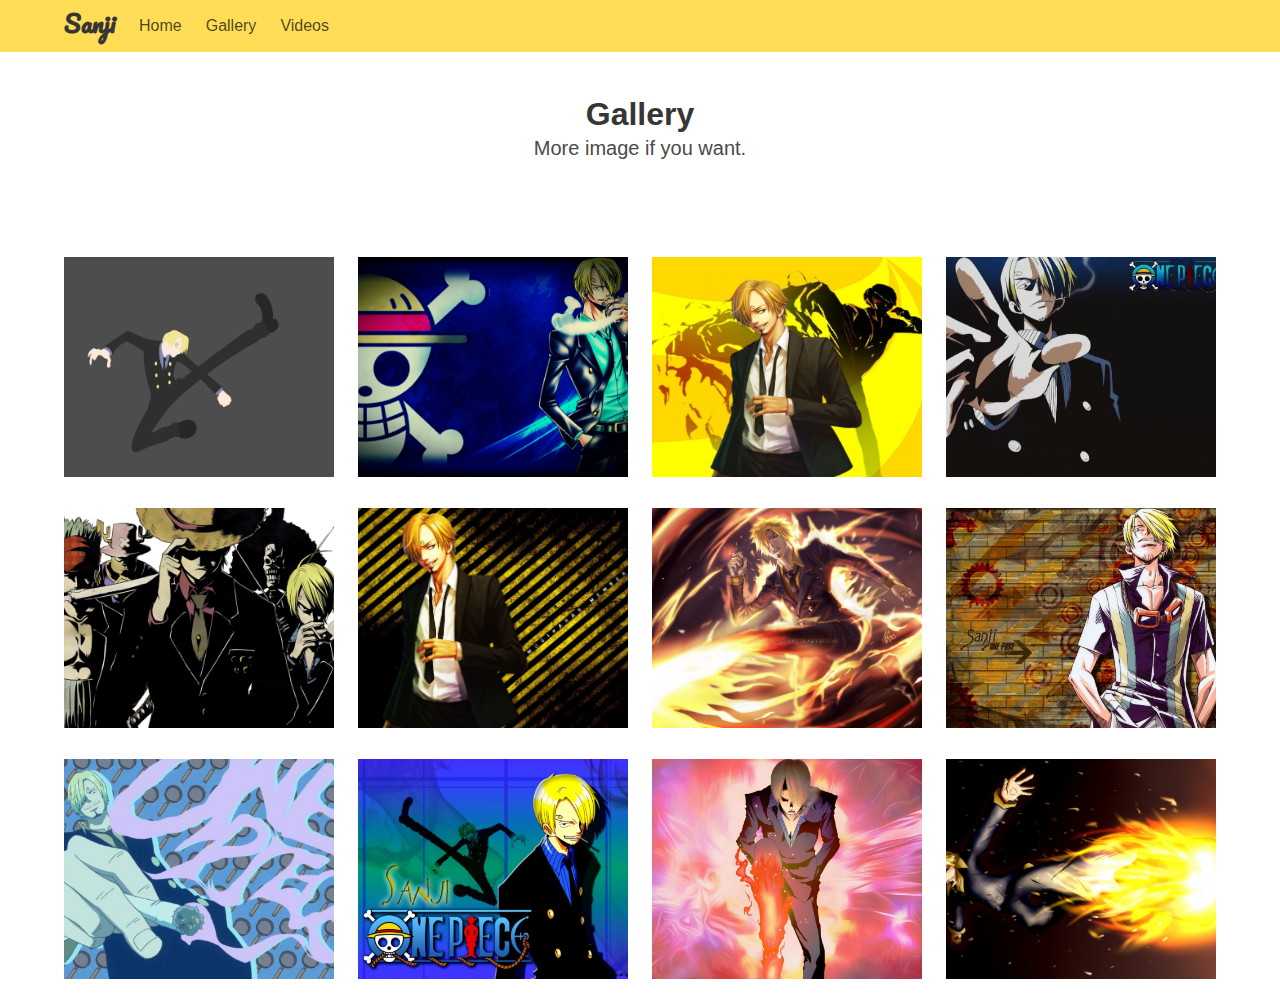
<file: gallery.html>
<!DOCTYPE html>
<html lang="en">
  <head>
    <meta charset="UTF-8" />
    <meta http-equiv="X-UA-Compatible" content="IE=edge" />
    <meta name="viewport" content="width=device-width, initial-scale=1.0" />
    <title>Gallery</title>
    <link rel="stylesheet" href="assets/css/bulma.min.css" />
    <link rel="stylesheet" href="/assets/css/lightgallery.css" />
    <link rel="stylesheet" href="assets/css/style.css" />
  </head>
  <body>
    <div class="navbar is-fixed-top is-warning">
      <div class="container">
        <!-- Navbar Section -->
        <nav
          class="navbar is-warning"
          role="navigation"
          aria-label="main navigation"
        >
          <div class="navbar-brand">
            <a class="navbar-item" href="/">
              <h1 class="logo title is-4">Sanji</h1>
            </a>
            <a
              role="button"
              class="navbar-burger"
              data-target="navMenu"
              aria-label="menu"
              aria-expanded="false"
            >
              <span aria-hidden="true"></span>
              <span aria-hidden="true"></span>
              <span aria-hidden="true"></span>
            </a>
          </div>
          <div class="navbar-menu" id="navMenu">
            <div class="navbar-start">
              <a class="navbar-item" href="/">Home</a>
              <a class="navbar-item" href="/gallery.html">Gallery</a>
              <a class="navbar-item" href="/videos.html">Videos</a>
            </div>
          </div>
        </nav>
      </div>
    </div>
    <section class="section">
      <div class="hero-body has-text-centered">
        <p class="title">Gallery</p>
        <p class="subtitle">More image if you want.</p>
      </div>
    </section>
    <section class="">
      <div class="container">
        <div class="columns is-multiline" id="lightgallery">
          <a class="column is-3" data-src="assets/images/gallery/01.jpg">
            <img class="gallery" src="assets/images/gallery/01.jpg" />
          </a>
          <a class="column is-3" data-src="assets/images/gallery/02.jpg">
            <img class="gallery" src="assets/images/gallery/02.jpg" />
          </a>
          <a class="column is-3" data-src="assets/images/gallery/03.jpg">
            <img class="gallery" src="assets/images/gallery/03.jpg" />
          </a>
          <a class="column is-3" data-src="assets/images/gallery/04.jpg">
            <img class="gallery" src="assets/images/gallery/04.jpg" />
          </a>
          <a class="column is-3" data-src="assets/images/gallery/05.jpg">
            <img class="gallery" src="assets/images/gallery/05.jpg" />
          </a>
          <a class="column is-3" data-src="assets/images/gallery/06.jpg">
            <img class="gallery" src="assets/images/gallery/06.jpg" />
          </a>
          <a class="column is-3" data-src="assets/images/gallery/07.jpg">
            <img class="gallery" src="assets/images/gallery/07.jpg" />
          </a>
          <a class="column is-3" data-src="assets/images/gallery/08.jpg">
            <img class="gallery" src="assets/images/gallery/08.jpg" />
          </a>
          <a class="column is-3" data-src="assets/images/gallery/09.jpg">
            <img class="gallery" src="assets/images/gallery/09.jpg" />
          </a>
          <a class="column is-3" data-src="assets/images/gallery/10.jpg">
            <img class="gallery" src="assets/images/gallery/10.jpg" />
          </a>
          <a class="column is-3" data-src="assets/images/gallery/11.jpg">
            <img class="gallery" src="assets/images/gallery/11.jpg" />
          </a>
          <a class="column is-3" data-src="assets/images/gallery/12.jpg">
            <img class="gallery" src="assets/images/gallery/12.jpg" />
          </a>
        </div>
      </div>
    </section>
    <!-- LightGallery -->
    <script src="script/jquery.min.js"></script>
    <script src="script/picturefill.min.js"></script>
    <script src="script/jquery.mousewheel.min.js"></script>
    <script src="script/lightgallery-all.min.js"></script>
    <script>
      $(document).ready(() => {
        $("#lightgallery").lightGallery({
          pager: true,
        });
      });
    </script>
    <!-- Navbar Toggle  -->
    <script>
      document.addEventListener("DOMContentLoaded", function () {
        // Get all "navbar-burger" elements
        var $navbarBurgers = Array.prototype.slice.call(
          document.querySelectorAll(".navbar-burger"),
          0
        );

        // Check if there are any navbar burgers
        if ($navbarBurgers.length > 0) {
          // Add a click event on each of them
          $navbarBurgers.forEach(function ($el) {
            $el.addEventListener("click", function () {
              // Get the target from the "data-target" attribute
              var target = $el.dataset.target;
              var $target = document.getElementById(target);

              // Toggle the class on both the "navbar-burger" and the "navbar-menu"
              $el.classList.toggle("is-active");
              $target.classList.toggle("is-active");
            });
          });
        }
      });
    </script>
  </body>
</html>
</file>
<file: assets/css/lightgallery.css>
/*! lightgallery - v1.6.14 - 2020-04-21
* http://sachinchoolur.github.io/lightGallery/
* Copyright (c) 2020 Sachin N; Licensed GPLv3 */
@font-face {
  font-family: "lg";
  src: url("/fonts/lg.eot?n1z373");
  src: url("/fonts/lg.eot?#iefixn1z373") format("embedded-opentype"),
    url("/fonts/lg.woff?n1z373") format("woff"),
    url("/fonts/lg.ttf?n1z373") format("truetype"),
    url("/fonts/lg.svg?n1z373#lg") format("svg");
  font-weight: normal;
  font-style: normal;
}
.lg-icon {
  font-family: "lg";
  speak: none;
  font-style: normal;
  font-weight: normal;
  font-variant: normal;
  text-transform: none;
  line-height: 1;
  /* Better Font Rendering =========== */
  -webkit-font-smoothing: antialiased;
  -moz-osx-font-smoothing: grayscale;
}

.lg-actions .lg-next,
.lg-actions .lg-prev {
  background-color: rgba(0, 0, 0, 0.45);
  border-radius: 2px;
  color: #999;
  cursor: pointer;
  display: block;
  font-size: 22px;
  margin-top: -10px;
  padding: 8px 10px 9px;
  position: absolute;
  top: 50%;
  z-index: 1080;
  border: none;
  outline: none;
}
.lg-actions .lg-next.disabled,
.lg-actions .lg-prev.disabled {
  pointer-events: none;
  opacity: 0.5;
}
.lg-actions .lg-next:hover,
.lg-actions .lg-prev:hover {
  color: #fff;
}
.lg-actions .lg-next {
  right: 20px;
}
.lg-actions .lg-next:before {
  content: "\e095";
}
.lg-actions .lg-prev {
  left: 20px;
}
.lg-actions .lg-prev:after {
  content: "\e094";
}

@-webkit-keyframes lg-right-end {
  0% {
    left: 0;
  }
  50% {
    left: -30px;
  }
  100% {
    left: 0;
  }
}
@-moz-keyframes lg-right-end {
  0% {
    left: 0;
  }
  50% {
    left: -30px;
  }
  100% {
    left: 0;
  }
}
@-ms-keyframes lg-right-end {
  0% {
    left: 0;
  }
  50% {
    left: -30px;
  }
  100% {
    left: 0;
  }
}
@keyframes lg-right-end {
  0% {
    left: 0;
  }
  50% {
    left: -30px;
  }
  100% {
    left: 0;
  }
}
@-webkit-keyframes lg-left-end {
  0% {
    left: 0;
  }
  50% {
    left: 30px;
  }
  100% {
    left: 0;
  }
}
@-moz-keyframes lg-left-end {
  0% {
    left: 0;
  }
  50% {
    left: 30px;
  }
  100% {
    left: 0;
  }
}
@-ms-keyframes lg-left-end {
  0% {
    left: 0;
  }
  50% {
    left: 30px;
  }
  100% {
    left: 0;
  }
}
@keyframes lg-left-end {
  0% {
    left: 0;
  }
  50% {
    left: 30px;
  }
  100% {
    left: 0;
  }
}
.lg-outer.lg-right-end .lg-object {
  -webkit-animation: lg-right-end 0.3s;
  -o-animation: lg-right-end 0.3s;
  animation: lg-right-end 0.3s;
  position: relative;
}
.lg-outer.lg-left-end .lg-object {
  -webkit-animation: lg-left-end 0.3s;
  -o-animation: lg-left-end 0.3s;
  animation: lg-left-end 0.3s;
  position: relative;
}

.lg-toolbar {
  z-index: 1082;
  left: 0;
  position: absolute;
  top: 0;
  width: 100%;
  background-color: rgba(0, 0, 0, 0.45);
}
.lg-toolbar .lg-icon {
  color: #999;
  cursor: pointer;
  float: right;
  font-size: 24px;
  height: 47px;
  line-height: 27px;
  padding: 10px 0;
  text-align: center;
  width: 50px;
  text-decoration: none !important;
  outline: medium none;
  -webkit-transition: color 0.2s linear;
  -o-transition: color 0.2s linear;
  transition: color 0.2s linear;
}
.lg-toolbar .lg-icon:hover {
  color: #fff;
}
.lg-toolbar .lg-close:after {
  content: "\e070";
}
.lg-toolbar .lg-download:after {
  content: "\e0f2";
}

.lg-sub-html {
  background-color: rgba(0, 0, 0, 0.45);
  bottom: 0;
  color: #eee;
  font-size: 16px;
  left: 0;
  padding: 10px 40px;
  position: fixed;
  right: 0;
  text-align: center;
  z-index: 1080;
}
.lg-sub-html h4 {
  margin: 0;
  font-size: 13px;
  font-weight: bold;
}
.lg-sub-html p {
  font-size: 12px;
  margin: 5px 0 0;
}

#lg-counter {
  color: #999;
  display: inline-block;
  font-size: 16px;
  padding-left: 20px;
  padding-top: 12px;
  vertical-align: middle;
}

.lg-toolbar,
.lg-prev,
.lg-next {
  opacity: 1;
  -webkit-transition: -webkit-transform 0.35s cubic-bezier(0, 0, 0.25, 1) 0s,
    opacity 0.35s cubic-bezier(0, 0, 0.25, 1) 0s, color 0.2s linear;
  -moz-transition: -moz-transform 0.35s cubic-bezier(0, 0, 0.25, 1) 0s,
    opacity 0.35s cubic-bezier(0, 0, 0.25, 1) 0s, color 0.2s linear;
  -o-transition: -o-transform 0.35s cubic-bezier(0, 0, 0.25, 1) 0s,
    opacity 0.35s cubic-bezier(0, 0, 0.25, 1) 0s, color 0.2s linear;
  transition: transform 0.35s cubic-bezier(0, 0, 0.25, 1) 0s,
    opacity 0.35s cubic-bezier(0, 0, 0.25, 1) 0s, color 0.2s linear;
}

.lg-hide-items .lg-prev {
  opacity: 0;
  -webkit-transform: translate3d(-10px, 0, 0);
  transform: translate3d(-10px, 0, 0);
}
.lg-hide-items .lg-next {
  opacity: 0;
  -webkit-transform: translate3d(10px, 0, 0);
  transform: translate3d(10px, 0, 0);
}
.lg-hide-items .lg-toolbar {
  opacity: 0;
  -webkit-transform: translate3d(0, -10px, 0);
  transform: translate3d(0, -10px, 0);
}

body:not(.lg-from-hash) .lg-outer.lg-start-zoom .lg-object {
  -webkit-transform: scale3d(0.5, 0.5, 0.5);
  transform: scale3d(0.5, 0.5, 0.5);
  opacity: 0;
  -webkit-transition: -webkit-transform 250ms cubic-bezier(0, 0, 0.25, 1) 0s,
    opacity 250ms cubic-bezier(0, 0, 0.25, 1) !important;
  -moz-transition: -moz-transform 250ms cubic-bezier(0, 0, 0.25, 1) 0s,
    opacity 250ms cubic-bezier(0, 0, 0.25, 1) !important;
  -o-transition: -o-transform 250ms cubic-bezier(0, 0, 0.25, 1) 0s,
    opacity 250ms cubic-bezier(0, 0, 0.25, 1) !important;
  transition: transform 250ms cubic-bezier(0, 0, 0.25, 1) 0s,
    opacity 250ms cubic-bezier(0, 0, 0.25, 1) !important;
  -webkit-transform-origin: 50% 50%;
  -moz-transform-origin: 50% 50%;
  -ms-transform-origin: 50% 50%;
  transform-origin: 50% 50%;
}
body:not(.lg-from-hash)
  .lg-outer.lg-start-zoom
  .lg-item.lg-complete
  .lg-object {
  -webkit-transform: scale3d(1, 1, 1);
  transform: scale3d(1, 1, 1);
  opacity: 1;
}

.lg-outer .lg-thumb-outer {
  background-color: #0d0a0a;
  bottom: 0;
  position: absolute;
  width: 100%;
  z-index: 1080;
  max-height: 350px;
  -webkit-transform: translate3d(0, 100%, 0);
  transform: translate3d(0, 100%, 0);
  -webkit-transition: -webkit-transform 0.25s cubic-bezier(0, 0, 0.25, 1) 0s;
  -moz-transition: -moz-transform 0.25s cubic-bezier(0, 0, 0.25, 1) 0s;
  -o-transition: -o-transform 0.25s cubic-bezier(0, 0, 0.25, 1) 0s;
  transition: transform 0.25s cubic-bezier(0, 0, 0.25, 1) 0s;
}
.lg-outer .lg-thumb-outer.lg-grab .lg-thumb-item {
  cursor: -webkit-grab;
  cursor: -moz-grab;
  cursor: -o-grab;
  cursor: -ms-grab;
  cursor: grab;
}
.lg-outer .lg-thumb-outer.lg-grabbing .lg-thumb-item {
  cursor: move;
  cursor: -webkit-grabbing;
  cursor: -moz-grabbing;
  cursor: -o-grabbing;
  cursor: -ms-grabbing;
  cursor: grabbing;
}
.lg-outer .lg-thumb-outer.lg-dragging .lg-thumb {
  -webkit-transition-duration: 0s !important;
  transition-duration: 0s !important;
}
.lg-outer.lg-thumb-open .lg-thumb-outer {
  -webkit-transform: translate3d(0, 0%, 0);
  transform: translate3d(0, 0%, 0);
}
.lg-outer .lg-thumb {
  padding: 10px 0;
  height: 100%;
  margin-bottom: -5px;
}
.lg-outer .lg-thumb-item {
  border-radius: 5px;
  cursor: pointer;
  float: left;
  overflow: hidden;
  height: 100%;
  border: 2px solid #fff;
  border-radius: 4px;
  margin-bottom: 5px;
}
@media (min-width: 1025px) {
  .lg-outer .lg-thumb-item {
    -webkit-transition: border-color 0.25s ease;
    -o-transition: border-color 0.25s ease;
    transition: border-color 0.25s ease;
  }
}
.lg-outer .lg-thumb-item.active,
.lg-outer .lg-thumb-item:hover {
  border-color: #a90707;
}
.lg-outer .lg-thumb-item img {
  width: 100%;
  height: 100%;
  object-fit: cover;
}
.lg-outer.lg-has-thumb .lg-item {
  padding-bottom: 120px;
}
.lg-outer.lg-can-toggle .lg-item {
  padding-bottom: 0;
}
.lg-outer.lg-pull-caption-up .lg-sub-html {
  -webkit-transition: bottom 0.25s ease;
  -o-transition: bottom 0.25s ease;
  transition: bottom 0.25s ease;
}
.lg-outer.lg-pull-caption-up.lg-thumb-open .lg-sub-html {
  bottom: 100px;
}
.lg-outer .lg-toogle-thumb {
  background-color: #0d0a0a;
  border-radius: 2px 2px 0 0;
  color: #999;
  cursor: pointer;
  font-size: 24px;
  height: 39px;
  line-height: 27px;
  padding: 5px 0;
  position: absolute;
  right: 20px;
  text-align: center;
  top: -39px;
  width: 50px;
}
.lg-outer .lg-toogle-thumb:after {
  content: "\e1ff";
}
.lg-outer .lg-toogle-thumb:hover {
  color: #fff;
}

.lg-outer .lg-video-cont {
  display: inline-block;
  vertical-align: middle;
  max-width: 1140px;
  max-height: 100%;
  width: 100%;
  padding: 0 5px;
}
.lg-outer .lg-video {
  width: 100%;
  height: 0;
  padding-bottom: 56.25%;
  overflow: hidden;
  position: relative;
}
.lg-outer .lg-video .lg-object {
  display: inline-block;
  position: absolute;
  top: 0;
  left: 0;
  width: 100% !important;
  height: 100% !important;
}
.lg-outer .lg-video .lg-video-play {
  width: 84px;
  height: 59px;
  position: absolute;
  left: 50%;
  top: 50%;
  margin-left: -42px;
  margin-top: -30px;
  z-index: 1080;
  cursor: pointer;
}
.lg-outer .lg-has-iframe .lg-video {
  -webkit-overflow-scrolling: touch;
  overflow: auto;
}
.lg-outer .lg-has-vimeo .lg-video-play {
  background: url("../img/vimeo-play.png") no-repeat scroll 0 0 transparent;
}
.lg-outer .lg-has-vimeo:hover .lg-video-play {
  background: url("../img/vimeo-play.png") no-repeat scroll 0 -58px transparent;
}
.lg-outer .lg-has-html5 .lg-video-play {
  background: transparent url("../img/video-play.png") no-repeat scroll 0 0;
  height: 64px;
  margin-left: -32px;
  margin-top: -32px;
  width: 64px;
  opacity: 0.8;
}
.lg-outer .lg-has-html5:hover .lg-video-play {
  opacity: 1;
}
.lg-outer .lg-has-youtube .lg-video-play {
  background: url("../img/youtube-play.png") no-repeat scroll 0 0 transparent;
}
.lg-outer .lg-has-youtube:hover .lg-video-play {
  background: url("../img/youtube-play.png") no-repeat scroll 0 -60px transparent;
}
.lg-outer .lg-video-object {
  width: 100% !important;
  height: 100% !important;
  position: absolute;
  top: 0;
  left: 0;
}
.lg-outer .lg-has-video .lg-video-object {
  visibility: hidden;
}
.lg-outer .lg-has-video.lg-video-playing .lg-object,
.lg-outer .lg-has-video.lg-video-playing .lg-video-play {
  display: none;
}
.lg-outer .lg-has-video.lg-video-playing .lg-video-object {
  visibility: visible;
}

.lg-progress-bar {
  background-color: #333;
  height: 5px;
  left: 0;
  position: absolute;
  top: 0;
  width: 100%;
  z-index: 1083;
  opacity: 0;
  -webkit-transition: opacity 0.08s ease 0s;
  -moz-transition: opacity 0.08s ease 0s;
  -o-transition: opacity 0.08s ease 0s;
  transition: opacity 0.08s ease 0s;
}
.lg-progress-bar .lg-progress {
  background-color: #a90707;
  height: 5px;
  width: 0;
}
.lg-progress-bar.lg-start .lg-progress {
  width: 100%;
}
.lg-show-autoplay .lg-progress-bar {
  opacity: 1;
}

.lg-autoplay-button:after {
  content: "\e01d";
}
.lg-show-autoplay .lg-autoplay-button:after {
  content: "\e01a";
}

.lg-outer.lg-css3.lg-zoom-dragging
  .lg-item.lg-complete.lg-zoomable
  .lg-img-wrap,
.lg-outer.lg-css3.lg-zoom-dragging .lg-item.lg-complete.lg-zoomable .lg-image {
  -webkit-transition-duration: 0s;
  transition-duration: 0s;
}
.lg-outer.lg-use-transition-for-zoom
  .lg-item.lg-complete.lg-zoomable
  .lg-img-wrap {
  -webkit-transition: -webkit-transform 0.3s cubic-bezier(0, 0, 0.25, 1) 0s;
  -moz-transition: -moz-transform 0.3s cubic-bezier(0, 0, 0.25, 1) 0s;
  -o-transition: -o-transform 0.3s cubic-bezier(0, 0, 0.25, 1) 0s;
  transition: transform 0.3s cubic-bezier(0, 0, 0.25, 1) 0s;
}
.lg-outer.lg-use-left-for-zoom .lg-item.lg-complete.lg-zoomable .lg-img-wrap {
  -webkit-transition: left 0.3s cubic-bezier(0, 0, 0.25, 1) 0s,
    top 0.3s cubic-bezier(0, 0, 0.25, 1) 0s;
  -moz-transition: left 0.3s cubic-bezier(0, 0, 0.25, 1) 0s,
    top 0.3s cubic-bezier(0, 0, 0.25, 1) 0s;
  -o-transition: left 0.3s cubic-bezier(0, 0, 0.25, 1) 0s,
    top 0.3s cubic-bezier(0, 0, 0.25, 1) 0s;
  transition: left 0.3s cubic-bezier(0, 0, 0.25, 1) 0s,
    top 0.3s cubic-bezier(0, 0, 0.25, 1) 0s;
}
.lg-outer .lg-item.lg-complete.lg-zoomable .lg-img-wrap {
  -webkit-transform: translate3d(0, 0, 0);
  transform: translate3d(0, 0, 0);
  -webkit-backface-visibility: hidden;
  -moz-backface-visibility: hidden;
  backface-visibility: hidden;
}
.lg-outer .lg-item.lg-complete.lg-zoomable .lg-image {
  -webkit-transform: scale3d(1, 1, 1);
  transform: scale3d(1, 1, 1);
  -webkit-transition: -webkit-transform 0.3s cubic-bezier(0, 0, 0.25, 1) 0s,
    opacity 0.15s !important;
  -moz-transition: -moz-transform 0.3s cubic-bezier(0, 0, 0.25, 1) 0s,
    opacity 0.15s !important;
  -o-transition: -o-transform 0.3s cubic-bezier(0, 0, 0.25, 1) 0s, opacity 0.15s !important;
  transition: transform 0.3s cubic-bezier(0, 0, 0.25, 1) 0s, opacity 0.15s !important;
  -webkit-transform-origin: 0 0;
  -moz-transform-origin: 0 0;
  -ms-transform-origin: 0 0;
  transform-origin: 0 0;
  -webkit-backface-visibility: hidden;
  -moz-backface-visibility: hidden;
  backface-visibility: hidden;
}

#lg-zoom-in:after {
  content: "\e311";
}

#lg-actual-size {
  font-size: 20px;
}
#lg-actual-size:after {
  content: "\e033";
}

#lg-zoom-out {
  opacity: 0.5;
  pointer-events: none;
}
#lg-zoom-out:after {
  content: "\e312";
}
.lg-zoomed #lg-zoom-out {
  opacity: 1;
  pointer-events: auto;
}

.lg-outer .lg-pager-outer {
  bottom: 60px;
  left: 0;
  position: absolute;
  right: 0;
  text-align: center;
  z-index: 1080;
  height: 10px;
}
.lg-outer .lg-pager-outer.lg-pager-hover .lg-pager-cont {
  overflow: visible;
}
.lg-outer .lg-pager-cont {
  cursor: pointer;
  display: inline-block;
  overflow: hidden;
  position: relative;
  vertical-align: top;
  margin: 0 5px;
}
.lg-outer .lg-pager-cont:hover .lg-pager-thumb-cont {
  opacity: 1;
  -webkit-transform: translate3d(0, 0, 0);
  transform: translate3d(0, 0, 0);
}
.lg-outer .lg-pager-cont.lg-pager-active .lg-pager {
  box-shadow: 0 0 0 2px white inset;
}
.lg-outer .lg-pager-thumb-cont {
  background-color: #fff;
  color: #fff;
  bottom: 100%;
  height: 83px;
  left: 0;
  margin-bottom: 20px;
  margin-left: -60px;
  opacity: 0;
  padding: 5px;
  position: absolute;
  width: 120px;
  border-radius: 3px;
  -webkit-transition: opacity 0.15s ease 0s, -webkit-transform 0.15s ease 0s;
  -moz-transition: opacity 0.15s ease 0s, -moz-transform 0.15s ease 0s;
  -o-transition: opacity 0.15s ease 0s, -o-transform 0.15s ease 0s;
  transition: opacity 0.15s ease 0s, transform 0.15s ease 0s;
  -webkit-transform: translate3d(0, 5px, 0);
  transform: translate3d(0, 5px, 0);
}
.lg-outer .lg-pager-thumb-cont img {
  width: 100%;
  height: 100%;
}
.lg-outer .lg-pager {
  background-color: rgba(255, 255, 255, 0.5);
  border-radius: 50%;
  box-shadow: 0 0 0 8px rgba(255, 255, 255, 0.7) inset;
  display: block;
  height: 12px;
  -webkit-transition: box-shadow 0.3s ease 0s;
  -o-transition: box-shadow 0.3s ease 0s;
  transition: box-shadow 0.3s ease 0s;
  width: 12px;
}
.lg-outer .lg-pager:hover,
.lg-outer .lg-pager:focus {
  box-shadow: 0 0 0 8px white inset;
}
.lg-outer .lg-caret {
  border-left: 10px solid transparent;
  border-right: 10px solid transparent;
  border-top: 10px dashed;
  bottom: -10px;
  display: inline-block;
  height: 0;
  left: 50%;
  margin-left: -5px;
  position: absolute;
  vertical-align: middle;
  width: 0;
}

.lg-fullscreen:after {
  content: "\e20c";
}
.lg-fullscreen-on .lg-fullscreen:after {
  content: "\e20d";
}

.lg-outer #lg-dropdown-overlay {
  background-color: rgba(0, 0, 0, 0.25);
  bottom: 0;
  cursor: default;
  left: 0;
  position: fixed;
  right: 0;
  top: 0;
  z-index: 1081;
  opacity: 0;
  visibility: hidden;
  -webkit-transition: visibility 0s linear 0.18s, opacity 0.18s linear 0s;
  -o-transition: visibility 0s linear 0.18s, opacity 0.18s linear 0s;
  transition: visibility 0s linear 0.18s, opacity 0.18s linear 0s;
}
.lg-outer.lg-dropdown-active .lg-dropdown,
.lg-outer.lg-dropdown-active #lg-dropdown-overlay {
  -webkit-transition-delay: 0s;
  transition-delay: 0s;
  -moz-transform: translate3d(0, 0px, 0);
  -o-transform: translate3d(0, 0px, 0);
  -ms-transform: translate3d(0, 0px, 0);
  -webkit-transform: translate3d(0, 0px, 0);
  transform: translate3d(0, 0px, 0);
  opacity: 1;
  visibility: visible;
}
.lg-outer.lg-dropdown-active #lg-share {
  color: #fff;
}
.lg-outer .lg-dropdown {
  background-color: #fff;
  border-radius: 2px;
  font-size: 14px;
  list-style-type: none;
  margin: 0;
  padding: 10px 0;
  position: absolute;
  right: 0;
  text-align: left;
  top: 50px;
  opacity: 0;
  visibility: hidden;
  -moz-transform: translate3d(0, 5px, 0);
  -o-transform: translate3d(0, 5px, 0);
  -ms-transform: translate3d(0, 5px, 0);
  -webkit-transform: translate3d(0, 5px, 0);
  transform: translate3d(0, 5px, 0);
  -webkit-transition: -webkit-transform 0.18s linear 0s,
    visibility 0s linear 0.5s, opacity 0.18s linear 0s;
  -moz-transition: -moz-transform 0.18s linear 0s, visibility 0s linear 0.5s,
    opacity 0.18s linear 0s;
  -o-transition: -o-transform 0.18s linear 0s, visibility 0s linear 0.5s,
    opacity 0.18s linear 0s;
  transition: transform 0.18s linear 0s, visibility 0s linear 0.5s,
    opacity 0.18s linear 0s;
}
.lg-outer .lg-dropdown:after {
  content: "";
  display: block;
  height: 0;
  width: 0;
  position: absolute;
  border: 8px solid transparent;
  border-bottom-color: #fff;
  right: 16px;
  top: -16px;
}
.lg-outer .lg-dropdown > li:last-child {
  margin-bottom: 0px;
}
.lg-outer .lg-dropdown > li:hover a,
.lg-outer .lg-dropdown > li:hover .lg-icon {
  color: #333;
}
.lg-outer .lg-dropdown a {
  color: #333;
  display: block;
  white-space: pre;
  padding: 4px 12px;
  font-family: "Open Sans", "Helvetica Neue", Helvetica, Arial, sans-serif;
  font-size: 12px;
}
.lg-outer .lg-dropdown a:hover {
  background-color: rgba(0, 0, 0, 0.07);
}
.lg-outer .lg-dropdown .lg-dropdown-text {
  display: inline-block;
  line-height: 1;
  margin-top: -3px;
  vertical-align: middle;
}
.lg-outer .lg-dropdown .lg-icon {
  color: #333;
  display: inline-block;
  float: none;
  font-size: 20px;
  height: auto;
  line-height: 1;
  margin-right: 8px;
  padding: 0;
  vertical-align: middle;
  width: auto;
}
.lg-outer #lg-share {
  position: relative;
}
.lg-outer #lg-share:after {
  content: "\e80d";
}
.lg-outer #lg-share-facebook .lg-icon {
  color: #3b5998;
}
.lg-outer #lg-share-facebook .lg-icon:after {
  content: "\e901";
}
.lg-outer #lg-share-twitter .lg-icon {
  color: #00aced;
}
.lg-outer #lg-share-twitter .lg-icon:after {
  content: "\e904";
}
.lg-outer #lg-share-googleplus .lg-icon {
  color: #dd4b39;
}
.lg-outer #lg-share-googleplus .lg-icon:after {
  content: "\e902";
}
.lg-outer #lg-share-pinterest .lg-icon {
  color: #cb2027;
}
.lg-outer #lg-share-pinterest .lg-icon:after {
  content: "\e903";
}

.lg-group:after {
  content: "";
  display: table;
  clear: both;
}

.lg-outer {
  width: 100%;
  height: 100%;
  position: fixed;
  top: 0;
  left: 0;
  z-index: 1050;
  text-align: left;
  opacity: 0;
  -webkit-transition: opacity 0.15s ease 0s;
  -o-transition: opacity 0.15s ease 0s;
  transition: opacity 0.15s ease 0s;
}
.lg-outer * {
  -webkit-box-sizing: border-box;
  -moz-box-sizing: border-box;
  box-sizing: border-box;
}
.lg-outer.lg-visible {
  opacity: 1;
}
.lg-outer.lg-css3 .lg-item.lg-prev-slide,
.lg-outer.lg-css3 .lg-item.lg-next-slide,
.lg-outer.lg-css3 .lg-item.lg-current {
  -webkit-transition-duration: inherit !important;
  transition-duration: inherit !important;
  -webkit-transition-timing-function: inherit !important;
  transition-timing-function: inherit !important;
}
.lg-outer.lg-css3.lg-dragging .lg-item.lg-prev-slide,
.lg-outer.lg-css3.lg-dragging .lg-item.lg-next-slide,
.lg-outer.lg-css3.lg-dragging .lg-item.lg-current {
  -webkit-transition-duration: 0s !important;
  transition-duration: 0s !important;
  opacity: 1;
}
.lg-outer.lg-grab img.lg-object {
  cursor: -webkit-grab;
  cursor: -moz-grab;
  cursor: -o-grab;
  cursor: -ms-grab;
  cursor: grab;
}
.lg-outer.lg-grabbing img.lg-object {
  cursor: move;
  cursor: -webkit-grabbing;
  cursor: -moz-grabbing;
  cursor: -o-grabbing;
  cursor: -ms-grabbing;
  cursor: grabbing;
}
.lg-outer .lg {
  height: 100%;
  width: 100%;
  position: relative;
  overflow: hidden;
  margin-left: auto;
  margin-right: auto;
  max-width: 100%;
  max-height: 100%;
}
.lg-outer .lg-inner {
  width: 100%;
  height: 100%;
  position: absolute;
  left: 0;
  top: 0;
  white-space: nowrap;
}
.lg-outer .lg-item {
  background: url("../img/loading.gif") no-repeat scroll center center
    transparent;
  display: none !important;
}
.lg-outer.lg-css3 .lg-prev-slide,
.lg-outer.lg-css3 .lg-current,
.lg-outer.lg-css3 .lg-next-slide {
  display: inline-block !important;
}
.lg-outer.lg-css .lg-current {
  display: inline-block !important;
}
.lg-outer .lg-item,
.lg-outer .lg-img-wrap {
  display: inline-block;
  text-align: center;
  position: absolute;
  width: 100%;
  height: 100%;
}
.lg-outer .lg-item:before,
.lg-outer .lg-img-wrap:before {
  content: "";
  display: inline-block;
  height: 50%;
  width: 1px;
  margin-right: -1px;
}
.lg-outer .lg-img-wrap {
  position: absolute;
  padding: 0 5px;
  left: 0;
  right: 0;
  top: 0;
  bottom: 0;
}
.lg-outer .lg-item.lg-complete {
  background-image: none;
}
.lg-outer .lg-item.lg-current {
  z-index: 1060;
}
.lg-outer .lg-image {
  display: inline-block;
  vertical-align: middle;
  max-width: 100%;
  max-height: 100%;
  width: auto !important;
  height: auto !important;
}
.lg-outer.lg-show-after-load .lg-item .lg-object,
.lg-outer.lg-show-after-load .lg-item .lg-video-play {
  opacity: 0;
  -webkit-transition: opacity 0.15s ease 0s;
  -o-transition: opacity 0.15s ease 0s;
  transition: opacity 0.15s ease 0s;
}
.lg-outer.lg-show-after-load .lg-item.lg-complete .lg-object,
.lg-outer.lg-show-after-load .lg-item.lg-complete .lg-video-play {
  opacity: 1;
}
.lg-outer .lg-empty-html {
  display: none;
}
.lg-outer.lg-hide-download #lg-download {
  display: none;
}

.lg-backdrop {
  position: fixed;
  top: 0;
  left: 0;
  right: 0;
  bottom: 0;
  z-index: 1040;
  background-color: #000;
  opacity: 0;
  -webkit-transition: opacity 0.15s ease 0s;
  -o-transition: opacity 0.15s ease 0s;
  transition: opacity 0.15s ease 0s;
}
.lg-backdrop.in {
  opacity: 1;
}

.lg-css3.lg-no-trans .lg-prev-slide,
.lg-css3.lg-no-trans .lg-next-slide,
.lg-css3.lg-no-trans .lg-current {
  -webkit-transition: none 0s ease 0s !important;
  -moz-transition: none 0s ease 0s !important;
  -o-transition: none 0s ease 0s !important;
  transition: none 0s ease 0s !important;
}
.lg-css3.lg-use-css3 .lg-item {
  -webkit-backface-visibility: hidden;
  -moz-backface-visibility: hidden;
  backface-visibility: hidden;
}
.lg-css3.lg-use-left .lg-item {
  -webkit-backface-visibility: hidden;
  -moz-backface-visibility: hidden;
  backface-visibility: hidden;
}
.lg-css3.lg-fade .lg-item {
  opacity: 0;
}
.lg-css3.lg-fade .lg-item.lg-current {
  opacity: 1;
}
.lg-css3.lg-fade .lg-item.lg-prev-slide,
.lg-css3.lg-fade .lg-item.lg-next-slide,
.lg-css3.lg-fade .lg-item.lg-current {
  -webkit-transition: opacity 0.1s ease 0s;
  -moz-transition: opacity 0.1s ease 0s;
  -o-transition: opacity 0.1s ease 0s;
  transition: opacity 0.1s ease 0s;
}
.lg-css3.lg-slide.lg-use-css3 .lg-item {
  opacity: 0;
}
.lg-css3.lg-slide.lg-use-css3 .lg-item.lg-prev-slide {
  -webkit-transform: translate3d(-100%, 0, 0);
  transform: translate3d(-100%, 0, 0);
}
.lg-css3.lg-slide.lg-use-css3 .lg-item.lg-next-slide {
  -webkit-transform: translate3d(100%, 0, 0);
  transform: translate3d(100%, 0, 0);
}
.lg-css3.lg-slide.lg-use-css3 .lg-item.lg-current {
  -webkit-transform: translate3d(0, 0, 0);
  transform: translate3d(0, 0, 0);
  opacity: 1;
}
.lg-css3.lg-slide.lg-use-css3 .lg-item.lg-prev-slide,
.lg-css3.lg-slide.lg-use-css3 .lg-item.lg-next-slide,
.lg-css3.lg-slide.lg-use-css3 .lg-item.lg-current {
  -webkit-transition: -webkit-transform 1s cubic-bezier(0, 0, 0.25, 1) 0s,
    opacity 0.1s ease 0s;
  -moz-transition: -moz-transform 1s cubic-bezier(0, 0, 0.25, 1) 0s,
    opacity 0.1s ease 0s;
  -o-transition: -o-transform 1s cubic-bezier(0, 0, 0.25, 1) 0s,
    opacity 0.1s ease 0s;
  transition: transform 1s cubic-bezier(0, 0, 0.25, 1) 0s, opacity 0.1s ease 0s;
}
.lg-css3.lg-slide.lg-use-left .lg-item {
  opacity: 0;
  position: absolute;
  left: 0;
}
.lg-css3.lg-slide.lg-use-left .lg-item.lg-prev-slide {
  left: -100%;
}
.lg-css3.lg-slide.lg-use-left .lg-item.lg-next-slide {
  left: 100%;
}
.lg-css3.lg-slide.lg-use-left .lg-item.lg-current {
  left: 0;
  opacity: 1;
}
.lg-css3.lg-slide.lg-use-left .lg-item.lg-prev-slide,
.lg-css3.lg-slide.lg-use-left .lg-item.lg-next-slide,
.lg-css3.lg-slide.lg-use-left .lg-item.lg-current {
  -webkit-transition: left 1s cubic-bezier(0, 0, 0.25, 1) 0s,
    opacity 0.1s ease 0s;
  -moz-transition: left 1s cubic-bezier(0, 0, 0.25, 1) 0s, opacity 0.1s ease 0s;
  -o-transition: left 1s cubic-bezier(0, 0, 0.25, 1) 0s, opacity 0.1s ease 0s;
  transition: left 1s cubic-bezier(0, 0, 0.25, 1) 0s, opacity 0.1s ease 0s;
}

/*# sourceMappingURL=lightgallery.css.map */
</file>
<file: assets/css/style.css>
/* Global */
img {
  object-fit: cover;
}

.evolution {
  justify-content: center !important;
  display: flex !important;
}

.logo {
  font-family: Pacifico;
  padding-bottom: 5px;
}

@font-face {
  font-family: "Pacifico";
  src: url("/fonts/Pacifico-Regular.eot");
  src: url("/fonts//Pacifico-Regular.eot?#iefix") format("embedded-opentype"),
    url("/fonts/Pacifico-Regular.woff2") format("woff2"),
    url("/fonts/Pacifico-Regular.woff") format("woff"),
    url("/fonts/Pacifico-Regular.ttf") format("truetype");
  font-weight: normal;
  font-style: normal;
  font-display: swap;
}

/* Gallery */
.gallery {
  width: 350px;
  height: 220px;
  transition: all 0.2s ease;
}
.gallery:hover {
  -webkit-transform: scale(1.1);
  -moz-transform: scale(1.1);
  -o-transform: scale(1.1);
}

/* Slider */
.slider {
  overflow: hidden;
  height: 500px;
}
</file>
